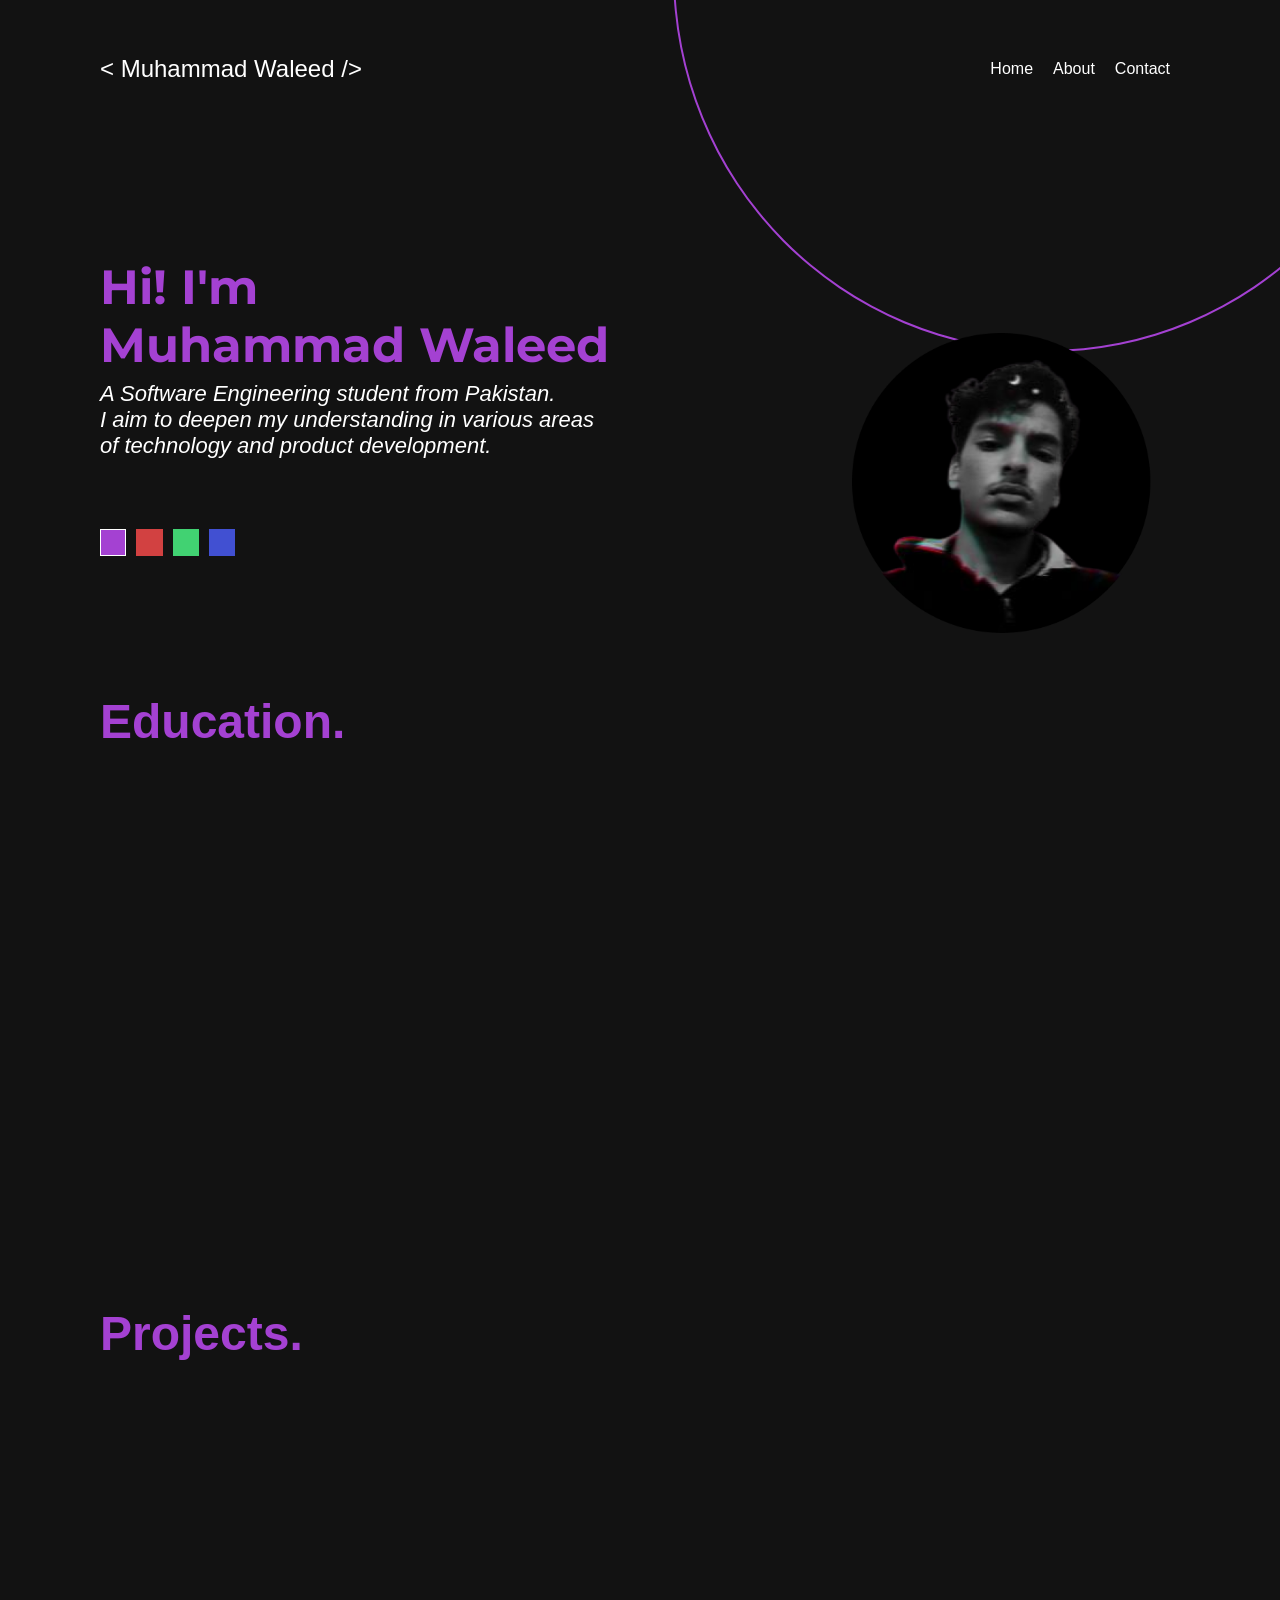
<file: main.html>
<!DOCTYPE html>
<html lang="en">
<head>
    <meta charset="UTF-8">
    <meta http-equiv="X-UA-Compatible" content="IE=edge">
    <meta name="viewport" content="width=device-width, initial-scale=1.0">
    <link rel="stylesheet" href="style.css">
    <link rel="stylesheet" href="https://unpkg.com/aos@next/dist/aos.css" />
    <title>Muhammad Waleed</title>
</head>
<body>
    <header>
        <nav>
            <h1>
                < Muhammad Waleed />
            </h1>
            <ul>
                <li><a href="index.html">Home</a></li>
                <li><a href="about.html">About</a></li>
                <li><a href="contact.html">Contact</a></li>
            </ul>
        </nav>
    </header>
    <section id="home">
        <div class="content">
            <div class="about">
                <h1 class="head">Hi! I'm<br>Muhammad Waleed</h1>
                <span>
                    A Software Engineering student from Pakistan.<br>I aim to deepen my understanding in various areas<br> of technology and product development.
                </span>
                <div class="colors">
                    <div class="color purple"></div>
                    <div class="color red"></div>
                    <div class="color green"></div>
                    <div class="color blue"></div>
                </div>
            </div>
            <div class="image">
                <div class="circle head"></div>
                <img src="assets/pic.png" alt="me :3">
            </div>
        </div>
    </section>
    <section>
        <div class="education">
            <h1 class="head">Education.</h1>
            <div class="grid">
                <div class="institute" data-aos="fade-up">
                    <div class="institute-img">
                        <img src="assets/uit.png" alt="">
                    </div>
                    <div class="description">
                        <h2>Usman Institute of Technology.</h2>
                        <span>
                            <span style="color: grey; font-style: italic;">2020-Present</span>
                            <br>
                            Software Engineering
                        </span>
                    </div>
                        
                </div>
                
                <div class="institute" data-aos="fade-up">
                    <div class="institute-img">
                        <img src="assets/pgc.png" alt="">
                    </div>
                    <div class="description">
                        <h2>Punjab Group of Colleges.</h2>
                        <span>
                            <span style="color: grey; font-style: italic;">2018-2020</span>
                            <br>
                            Intermediate in Computer Science
                        </span>
                    </div>
                        
                </div>
                <div class="institute" data-aos="fade-up">
                    <div class="institute-img">
                        <img src="assets/educators.svg" alt="">
                    </div>
                    <div class="description">
                        <h2>The Educators.</h2>
                        <span>
                            <span style="color: grey; font-style: italic;">2011-2017</span>
                            <br>
                            Matriculation in Computer Science
                        </span>
                    </div>
                        
                </div>
            </div>
        </div>
    </section>
    <section>
        <div class="projects" >
            <h1 class="head">Projects.</h1>
            <div class="grid">
                <div class="project" data-aos="fade-up">
                    <div>
                        <img src="assets/airforshare.png" alt="">
                    </div>
                        <h2>Airforshare Clone.</h2>
                </div>
                <div class="project" data-aos="fade-up">
                    <div>
                        <img src="assets/freqitemset.png" alt="">
                    </div>
                        <h2>FreqItemset<br>
                            Generation.</h2>
                </div>
                <div class="project" data-aos="fade-up">
                    <div>
                        <img src="assets/locum.png" alt="">
                    </div>
                        <h2>Locum Website.</h2>
                </div>
                <div class="project" data-aos="fade-up">
                    <div>
                        <img src="assets/teachercontent.png" alt="">
                    </div>
                        <h2>Teacher Content <br>
                            Website.</h2>
                </div>
                <div class="project" data-aos="fade-up">
                    <div>
                        <img src="assets/blog.png" alt="">
                    </div>
                        <h2>Blog Website.</h2>
                </div>
                <div class="project" data-aos="fade-up">
                    <div>
                        <img src="assets/mvc.png" alt="">
                    </div>
                        <h2>.Net MVC Core Curd<br>
                            Operations.</h2>
                </div>
                <div class="project" data-aos="fade-up">
                    <div>
                        <img src="assets/urdunews.png" alt="">
                    </div>
                        <h2>NewsUrdu App.</h2>
                </div>
                <div class="project" data-aos="fade-up">
                    <div>
                        <img src="assets/textutils101.png" alt="">
                    </div>
                        <h2>Textutils101.</h2>
                </div>
                <div class="project" data-aos="fade-up">
                    <div>
                        <img src="assets/newsmike.png" alt="">
                    </div>
                        <h2>NewsMonke.</h2>
                </div>
                <div class="project" data-aos="fade-up">
                    <div>
                        <img src="assets/discord1.png" alt="">
                    </div>
                        <h2>Discord Server<br>
                            Generation.</h2>
                </div>
                <div class="project" data-aos="fade-up">
                    <div>
                        <img src="assets/discord2.png" alt="">
                    </div>
                        <h2>Discord Automation.</h2>
                </div>
            </div>
            
        </div>
        
    </section>
</body>
<script src="https://unpkg.com/aos@next/dist/aos.js"></script>
<script src="script.js"></script>
<script>
  AOS.init();
</script>
</html>
</file>
<file: style.css>
@import url('https://fonts.googleapis.com/css2?family=Montserrat:wght@500&display=swap');
*{
    margin: 0%;
    padding: 0%;
    transition: 0.8s;
}
body{
    background-color: #121212;
    color: white;
    font-family: 'Roboto', sans-serif;
}
header{
    display: flex;
    margin: 55px 100px!important;
}
nav{
    display: flex;
    justify-content: space-between;
    align-items: center;
    width: 100%;
    height: 100%;
}
nav h1{
    font-weight: lighter;
}
nav ul{
    display: flex;
    justify-content: center;
    align-items: center;
    /* width: 100%;
    height: 100%; */
}
nav ul li{
    list-style: none;
    margin: 0 10px;
    font-weight: bold;
    color: white;
    text-decoration: none;
    cursor: pointer;
}
nav ul li a{
    text-decoration: none;
    color: white;
    font-weight: lighter;

}
nav ul li img{
    cursor: pointer;
}
#home{
    overflow: hidden;
    width: 100vw;
}
.content {
    display: flex;
    justify-content: space-between;
    align-items: center;
    width: 100%;
    height: 100%;
    margin:100px 0px;
    overflow: hidden;
}
.content .about{
    display: flex;
    flex-direction: column;
    justify-content: left;
    align-items: left;
    width: 50%;
    height: 100%;
    color: white;
    font-family: 'Roboto', sans-serif;
    margin:20px 100px;
    overflow: visible!important;
}
.content .about h1{
    font-family: 'Montserrat', sans-serif;
    font-size: 48px;
    margin: 0;
    color: #A441D2;
}
.content .about span{
    font-size: 22px;
    font-style: italic;
    margin-top: 7px;
}
.image .circle{
    height: 753px ;
    width: 744px;
    border: 2px solid #A441D2;
    position: absolute;
    right: -11%;
    top: -45%;
    border-radius: 50%;
    z-index: -999999;
}
.image{
    margin-right: 75px;
}
.image img{
    width: 300px;
    height: 300px;
    position: absolute;
    z-index: 9999999;
    right: 10%;
    top: 37%;

}
.about .colors{
    display: flex;
    width: 145px;
    height: 25px;

    margin-top: 70px;
} 
.purple, .red, .green, .blue{
 margin-right: 10px;
 cursor: pointer;
 transition: none!important;
}
.purple{
    background-color: #A441D2;
    border: 1px solid white;
    width: 100%;
    height: 100%;
}
.red{
    background-color: #D24141;
    border: 1px solid #D24141;
    width: 100%;
    height: 100%;
}
.green{
    background-color: #41D272;
    border: 1px solid #41D272;
    width: 100%;
    height: 100%;
}
.blue{
    background-color: #4150D2;
    border: 1px solid #4150D2;
    width: 100%;
    height: 100%;
}
.education{
    display: flex;
    flex-direction: column;
    justify-content: left;
    align-items: left;
    width: 100%;
    height: 100%;
    margin:20px 100px;
}

.education .grid{
    display: grid;
    grid-column: span 2;
    grid-gap: 50px;
    width: 100%;
    height: 100%;
    margin-top:45px;
}
.education .grid .institute{
    display: flex;
    flex-direction: row;
    justify-content: left;
    align-items: left;
    width: 100%;
    height: 100%;
    color: white;
    font-family: 'Roboto', sans-serif;
    overflow: visible!important;

}
.education .grid .institute .description{
   margin-left: 20px;
}
.education .grid .institute img{
    width: 100px;
    height: 100px;
    margin-right: 20px;
}
.projects{
    display: flex;
    flex-direction: column;
    justify-content: left;
    align-items: left;
    width: 100%;
    height: 100%;
    margin:100px 100px;
    margin-bottom: 36px;
}
.projects h1,.contact h1,.education h1{
    font-weight: bold;
    font-size: 48px;
    margin: 0;
    color: #A441D2;
}
.projects .grid{
    display: grid;
    grid-template-columns: repeat(auto-fit, minmax(300px, 1fr));
    grid-gap: 50px;
    width: 100%;
    height: 100%;
    margin-top:45px;
}
.projects .grid .project{
    display: flex;
    flex-direction: column;
    justify-content: left;
    align-items: left;
    width: 100%;
    height: 100%;
    color: white;
    font-family: 'Roboto', sans-serif;
    overflow: visible!important;

}
.projects .grid .project .description{
   margin-left: 20px;
}

.contact{
    display: flex;
    flex-direction: column;
    justify-content: left;
    align-items: left;
    width: 100%;
    height: 100%;
    margin:100px 100px;
    margin-bottom: 36px;
    
}
/* @media only screen and (max-width : 901px){
    header{
        margin: 26px 14px!important;
    }
    nav{
        width: 100vw;
        flex-direction: column;
    }
    nav h1{
        font-size: 1.6em;
    }
    nav ul li{
        margin-top: 10px;
    }
    nav ul li img{
        width: 20px;
        height: 20px;
    }
    .content {
        width: 170vw;
    }
    .content .about{
        margin: 0px 40px;
    }
    .image .circle{
        top: -94%;
        right: -48%;
        background-color: #A441D2;
    }
    .content .about h1{
        font-size: 2em;
    }
    .content .about span{
        font-size: 20px;
    }
    .image img{
        visibility: hidden;
    }
    .about .colors{
        margin-top: 35px;
    }
    .education{
        margin: 0px 40px;
    }
    .education .grid{
        grid-template-columns: repeat(auto-fit, minmax(300px, 1fr));
        grid-gap: 50px;
    }
    .education .grid .institute{
        display: flex;
        flex-direction: row;
        justify-content: left;
        align-items: left;
        width: 100%;
        height: 100%;
        color: white;
        font-family: 'Roboto', sans-serif;
        overflow: visible!important;

    }
    .education .grid .institute .description{
       margin-left: 15px;
    }
    .education .grid .institute h2{
        font-size: 1em;
    }
    .education .grid .institute img{
        width: 50px;
        height: 50px;
        margin-right: -5px;
    }
    .projects .grid{
        grid-template-columns: repeat(auto-fit, minmax(300px, 1fr));
        grid-gap: 50px;
    }
    .projects{
        margin: 75px 40px;
    }
    .projects .grid .project{
        display: flex;
        flex-direction: column;
        justify-content: left;
        align-items: left;
        width: 100%;
        height: 100%;
        color: white;
        font-family: 'Roboto', sans-serif;
        overflow: visible!important;

    }
    .projects .grid .project .description{
       margin-left: 20px;
    }
    .projects .grid .project h2{
        font-size: 1em;
        margin-top: 7px;
    }
    .contact{
        margin: 100px 0px;
    }
    .contact h1{
        font-size: 36px;
    }
}
@media only screen and (min-width:905px) {
    .image img{
        right: 2%;
    }
}

@media only screen and (min-width:713px) {
    nav h1 {
        font-size: 2em;
    }
    .image .circle {
        top: -85%;
    right: 3%;
        background-color: #A441D2;
    }
    .content .about h1 {
        font-size: 3em;
    }
    .content .about span {
        font-size: 27px;
    }

} */
</file>
